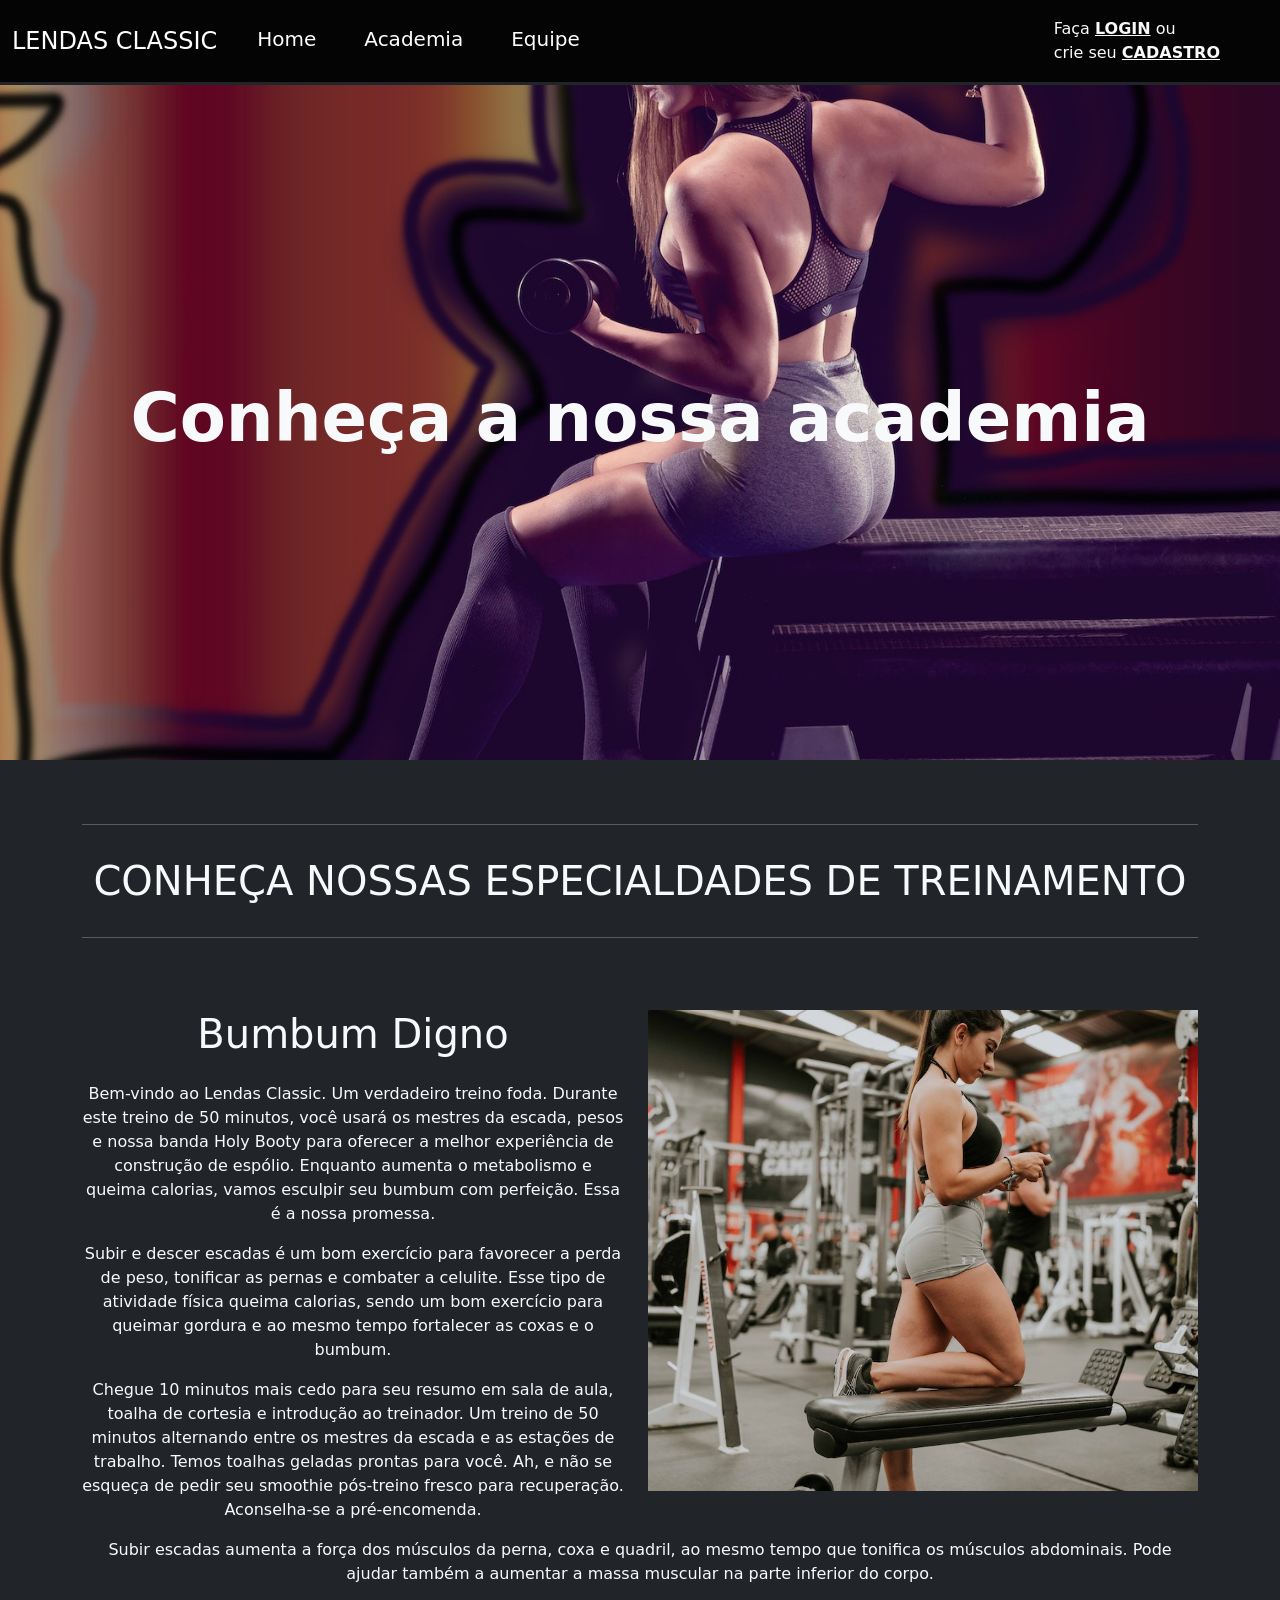
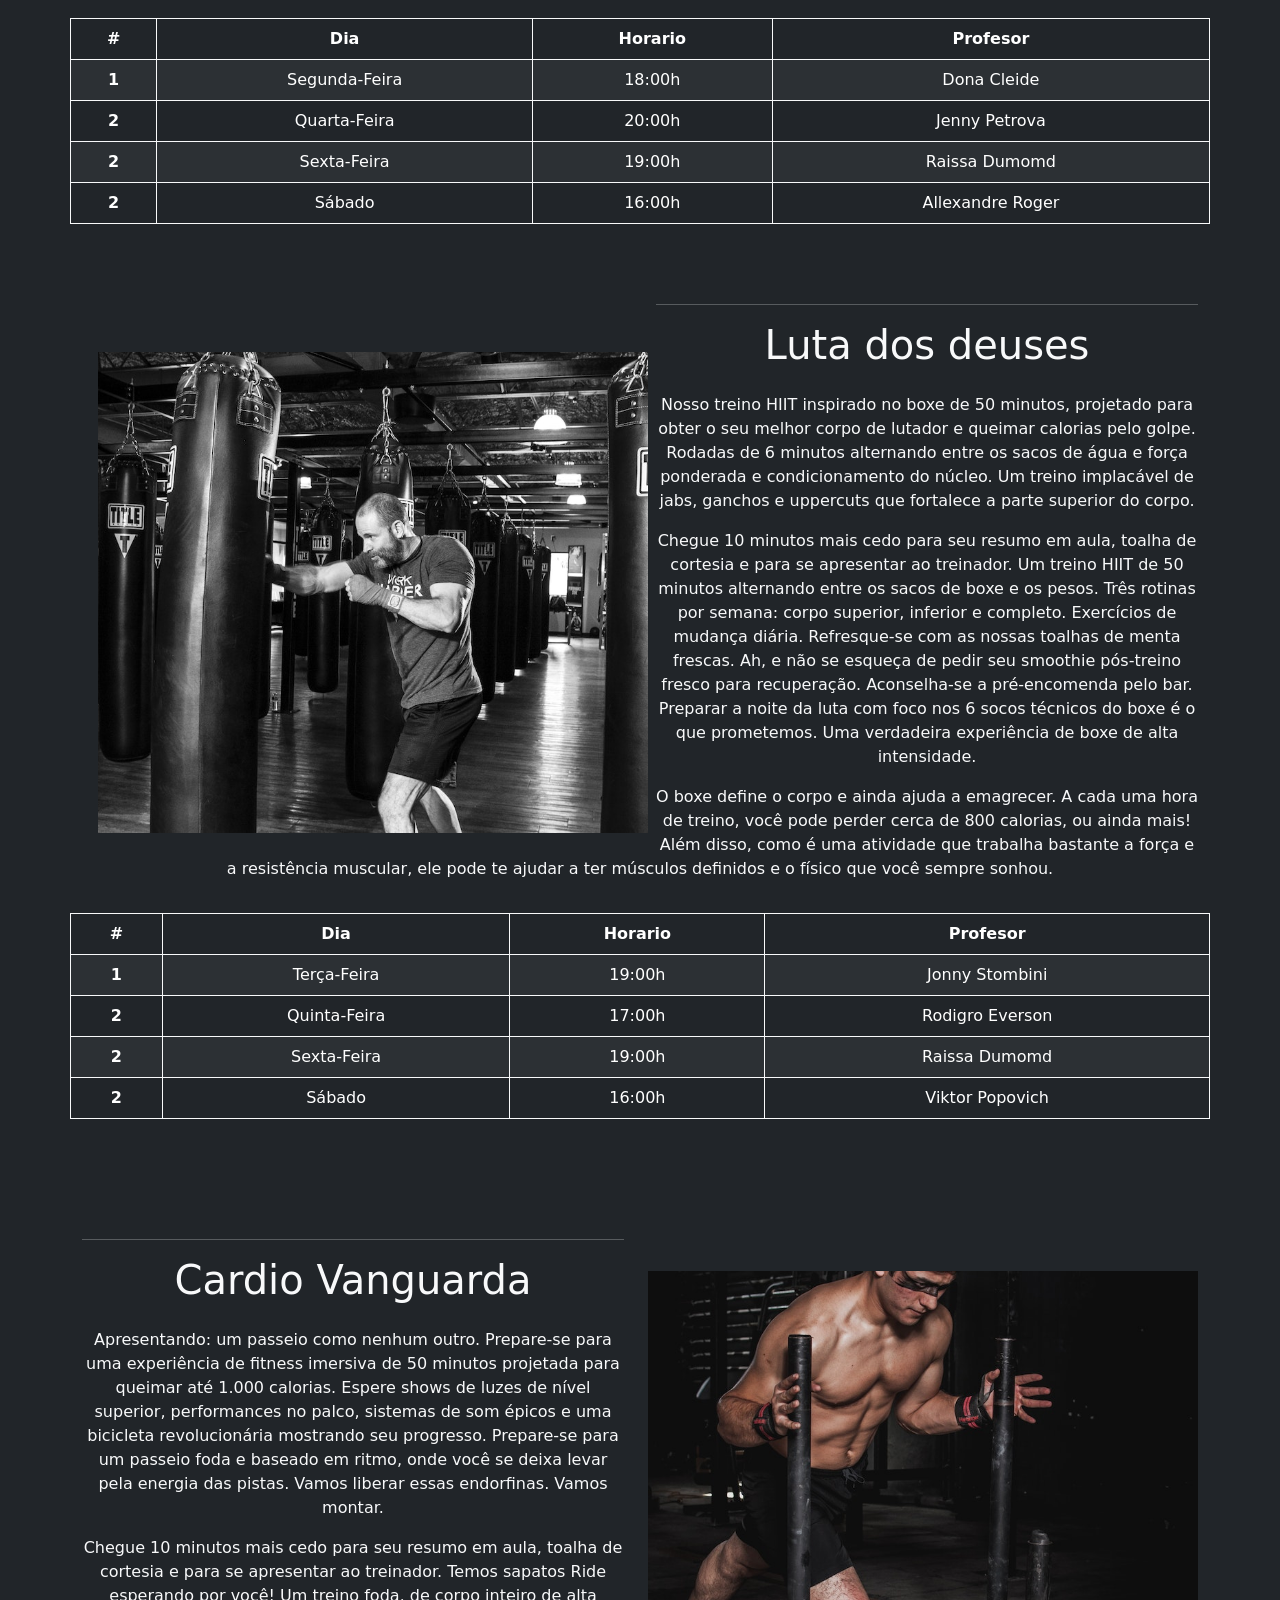
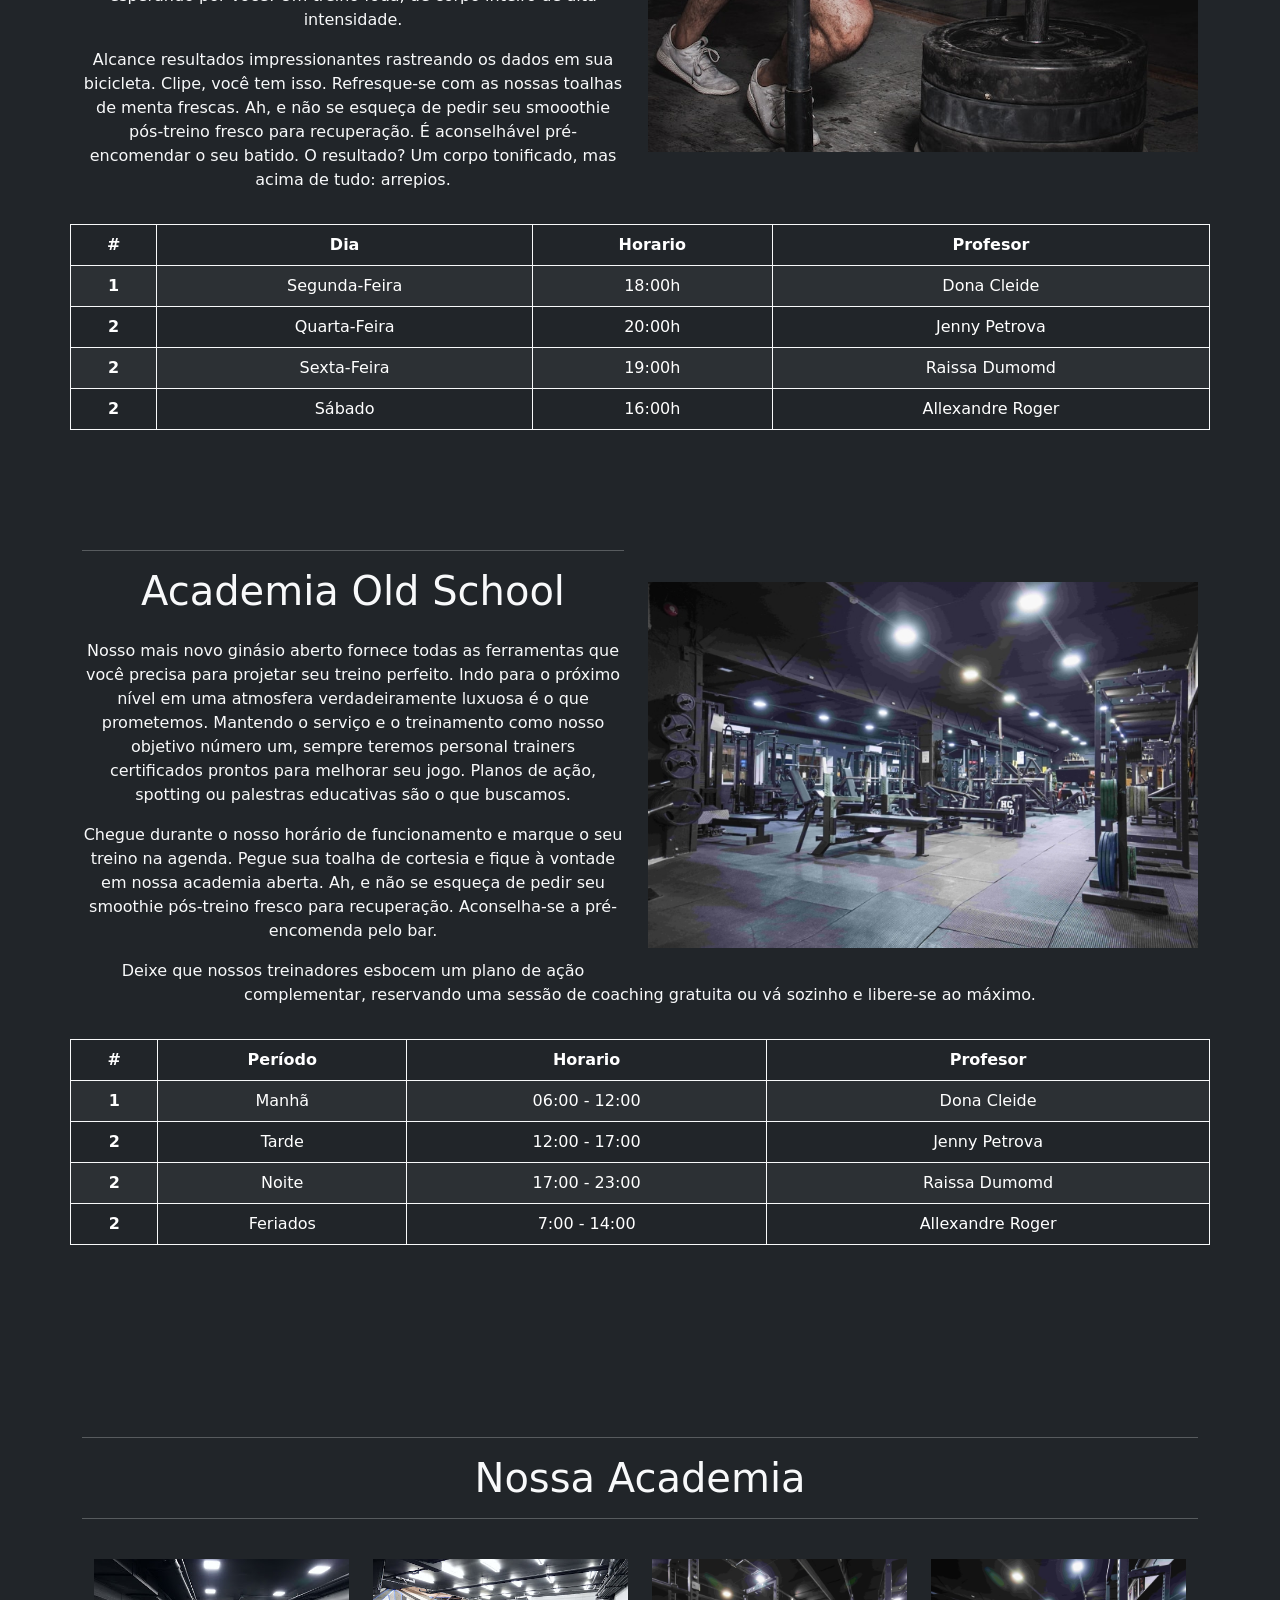
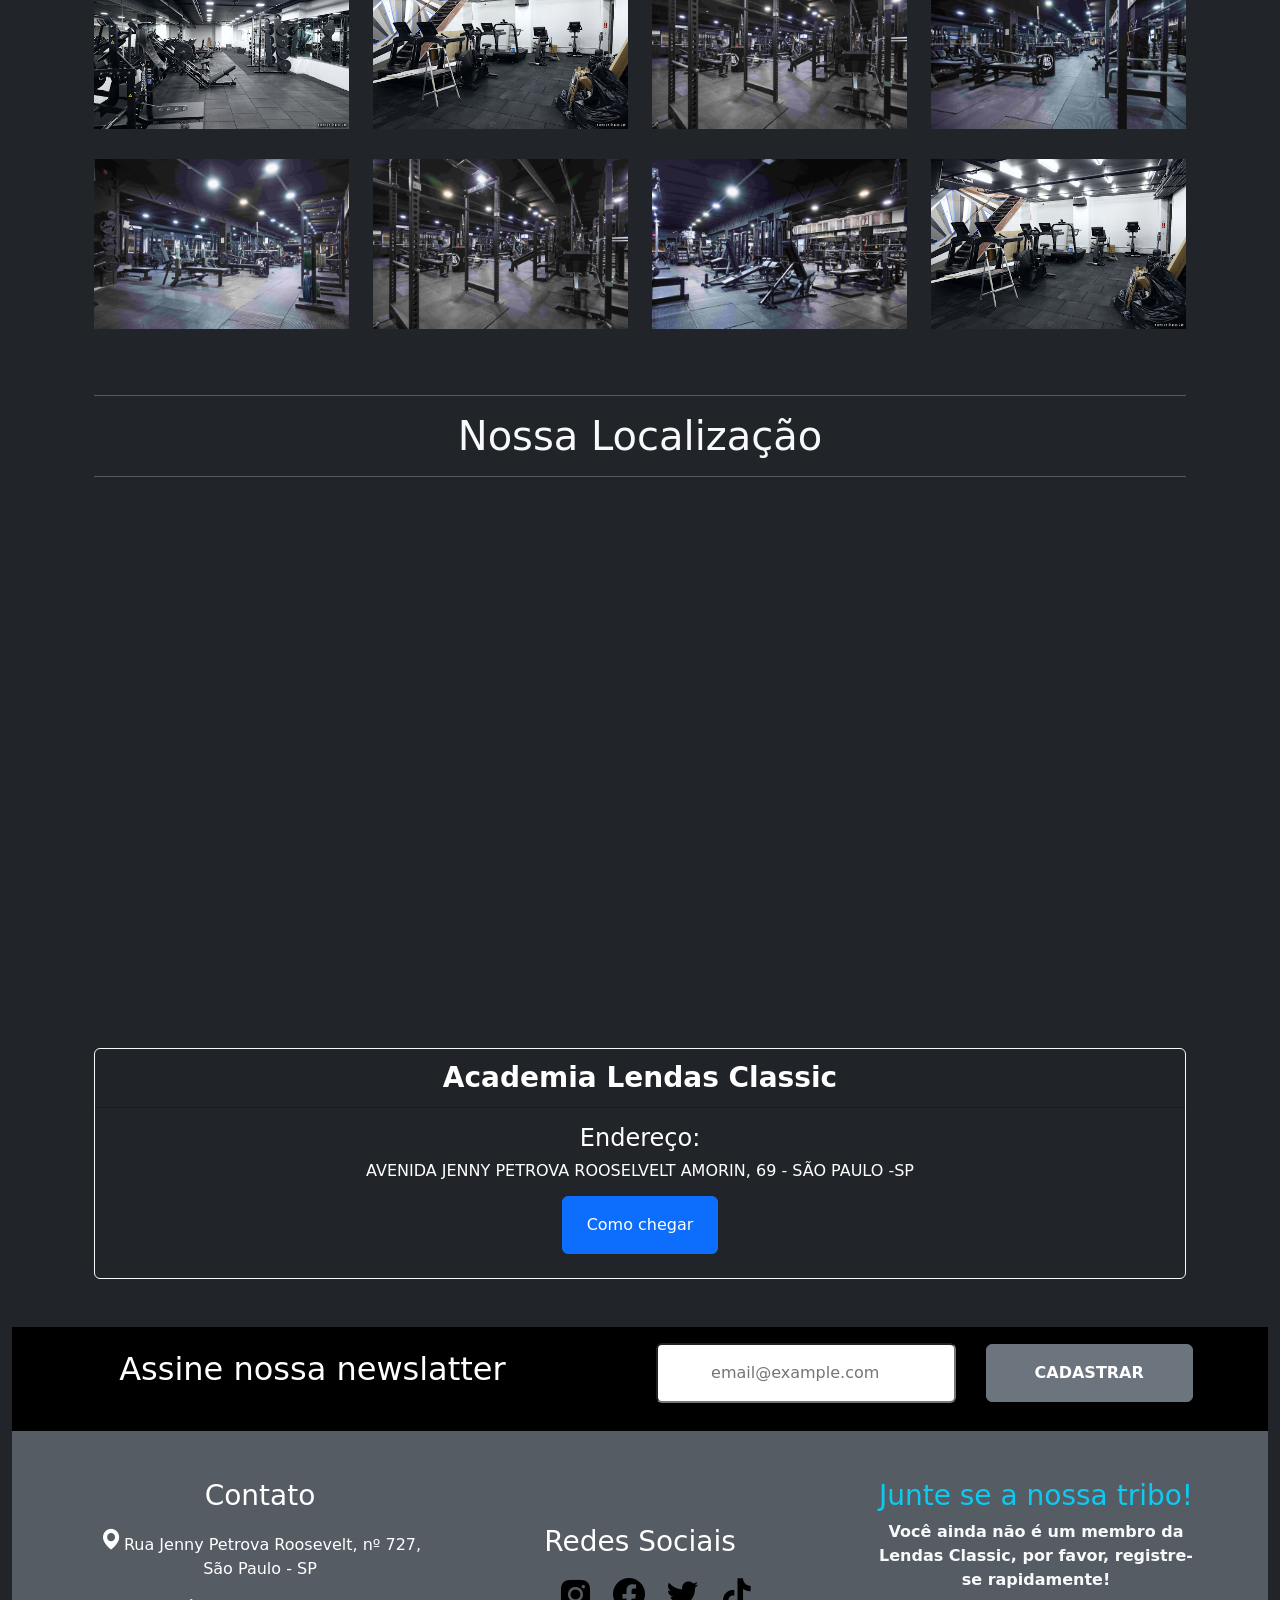
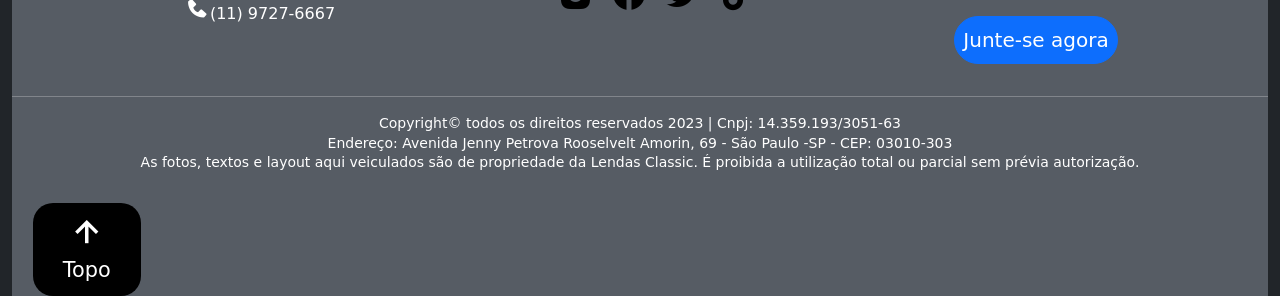
<file: LendasClassicWeb/Pages/academia.html>
<!DOCTYPE html>
<html lang="pt-br">

<!-- basic infos -->

<head>
    <meta charset="UTF-8">
    <meta http-equiv="X-UA-Compatible" content="IE=edge">
    <meta name="viewport" content="width=device-width, initial-scale=1.0">

    <!-- link css -->
    <!-- Bootstrap -->
    <!--<link href="../Content/bootstrap.min.css" rel="stylesheet">-->
    <link href="../Content/bootstrap.min.css" rel="stylesheet" />


    <!-- swiper -->
    <link rel="stylesheet" href="https://cdn.jsdelivr.net/npm/swiper@8/swiper-bundle.min.css" />

    <!-- Boxicons CSS -->
    <link href='https://unpkg.com/boxicons@2.1.4/css/boxicons.min.css' rel='stylesheet'>

    <!--<link href="../Content/styleWeb.css" rel="stylesheet" />-->
    <link href="../Content/StyleWeb.min.css" rel="stylesheet" />


    <!-- link favicon  -->

    <link rel="shortcut icon" href="../favicon/fav32.png" type="image/x-icon">
    <!-- tile -->
    <title>Lendas Classic</title>
</head>

<body>


    <nav class="navbar fixed-top navbar-expand-lg navbar-dark" style="background-color: #040303f2;">

        <div class=" container-fluid">

            <a class="navbar-brand fs-4" href="../Pages/index.html">LENDAS CLASSIC</a>
            <button class="navbar-toggler" type="button" data-bs-toggle="collapse" data-bs-target="#navbarSupportedContent"
                    aria-controls="navbarSupportedContent" aria-expanded="false" aria-label="Toggle navigation">
                <span class="navbar-toggler-icon"></span>
            </button>
            <div class="collapse navbar-collapse " id="navbarSupportedContent">
                <ul class="navbar-nav  me-auto  mb-2 mb-sm-1 fs-5  ">
                    <li class="nav-item p-2  ms-2 mx-2 ">
                        <a class="nav-link active " aria-current="page" href="../Pages/index.html">Home</a>
                    </li>
                    <li class="nav-item p-2 mx-2 ">
                        <a class="nav-link active" href="#">Academia</a>
                    </li>
                    <!--<li class="nav-item p-2 mx-2 ">
                        <a class="nav-link active" href="../Pages/agende.html">Agende um tour</a>
                    </li>-->
                    <li class="nav-item p-2 mx-2 ">
                        <a class="nav-link active" href="../Pages/equipe.html">Equipe</a>
                    </li>
                    <!--<li class="nav-item p-2 mx-2 ">
                        <a class="nav-link active" href="../Pages/contato.html">Contato</a>
                    </li>-->

                </ul>
                <span class="text-light mx-5 ">
                    Faça
                    <a href="Login.aspx" class="fw-bolder text-light">LOGIN</a> ou
                    <br />
                    crie seu
                    <a href="CadastroUser.aspx" class="fw-bold text-light">CADASTRO</a>

                </span>

            </div>

    </nav>



    <div class="homeAcademia d-flex align-items-center  flex-column justify-content-center">
        <div class="homeI text-light text-sm-center px-5" style="width: 100%;">
            <h1 class="fw-bolder big medium small smaller">Conheça a nossa academia</h1>
            <!-- <h3 class="my-3">A melhor academia</h3> -->

        </div>

        <!-- <a class="seta d-flex justify-content-end mt-5" u href="#services"><i class='bx bx-down-arrow-alt'></i></a> -->
    </div>


    <div class="container bg-dark text-light">

        <section id="services">

            <div class="servicos  text-center pt-5  bg-dark text-light  ">
                <hr>
                <h1 class="py-3 text-uppercase">Conheça nossas especialdades de treinamento</h1>
                <hr>
                <!-- card-1 -->
                <div class="clearfix my-5 pt-4">

                    <img src="../Images/acad-01.jpg" class="col-md-6 float-md-end mb-3 ms-md-3 img-fluid ps-2
          " alt="...">
                    <h1 class="pb-3"> Bumbum Digno</h1>
                    <p>
                        Bem-vindo ao Lendas Classic. Um verdadeiro treino foda. Durante este treino de 50 minutos, você usará os
                        mestres da escada, pesos e nossa banda Holy Booty para oferecer a melhor experiência de construção de
                        espólio. Enquanto aumenta o metabolismo e queima calorias, vamos esculpir seu bumbum com perfeição. Essa é a
                        nossa promessa.
                    </p>

                    <p>
                        Subir e descer escadas é um bom exercício para favorecer a perda de peso, tonificar as pernas e combater a
                        celulite. Esse tipo de atividade física queima calorias, sendo um bom exercício para queimar gordura e ao
                        mesmo tempo fortalecer as coxas e o bumbum.
                    </p>

                    <p>
                        Chegue 10 minutos mais cedo para seu resumo em sala de aula, toalha de cortesia e introdução ao treinador.
                        Um treino de 50 minutos alternando entre os mestres da escada e as estações de trabalho. Temos toalhas
                        geladas prontas para você. Ah, e não se esqueça de pedir seu smoothie pós-treino fresco para recuperação.
                        Aconselha-se a pré-encomenda.
                    </p>

                    <p>
                        Subir escadas aumenta a força dos músculos da perna, coxa e quadril, ao mesmo tempo que tonifica os
                        músculos abdominais. Pode ajudar também a aumentar a massa muscular na parte inferior do corpo.
                    </p>

                    <div class="row py-3 table-responsive">
                        <table class="table table-dark table-striped table-bordered border-light ">
                            <thead>
                                <tr class="">
                                    <th scope="col">#</th>
                                    <th scope="col">Dia</th>
                                    <th scope="col">Horario</th>
                                    <th scope="col">Profesor</th>
                                </tr>
                            </thead>
                            <tbody>
                                <tr>
                                    <th scope="row">1</th>
                                    <td>Segunda-Feira</td>
                                    <td>18:00h </td>
                                    <td>Dona Cleide</td>
                                </tr>

                                <tr>
                                    <th scope="row">2</th>
                                    <td>Quarta-Feira</td>
                                    <td>20:00h</td>
                                    <td>Jenny Petrova</td>
                                </tr>

                                <tr>
                                    <th scope="row">2</th>
                                    <td>Sexta-Feira</td>
                                    <td>19:00h</td>
                                    <td>Raissa Dumomd</td>
                                </tr>

                                <tr>
                                    <th scope="row">2</th>
                                    <td>Sábado</td>
                                    <td>16:00h</td>
                                    <td>Allexandre Roger</td>
                                </tr>

                            </tbody>
                        </table>
                    </div>

                </div>

                <!-- card-2 -->
                <div class="clearfix my-5">
                    <img src="../Images/acad-02.jpg" class="col-md-6 float-md-start mb-3 ms-md-3 img-fluid pe-2 pt-5" alt="...">
                    <h1 class="pb-3">
                        <hr> Luta dos deuses
                    </h1>
                    <p>
                        Nosso treino HIIT inspirado no boxe de 50 minutos, projetado para obter o seu melhor corpo de lutador e
                        queimar calorias pelo golpe. Rodadas de 6 minutos alternando entre os sacos de água e força ponderada e
                        condicionamento do núcleo. Um treino implacável de jabs, ganchos e uppercuts que fortalece a parte superior
                        do corpo.
                    </p>

                    <p>
                        Chegue 10 minutos mais cedo para seu resumo em aula, toalha de cortesia e para se apresentar ao treinador.
                        Um treino HIIT de 50 minutos alternando entre os sacos de boxe e os pesos. Três rotinas por semana: corpo
                        superior, inferior e completo. Exercícios de mudança diária. Refresque-se com as nossas toalhas de menta
                        frescas. Ah, e não se esqueça de pedir seu smoothie pós-treino fresco para recuperação. Aconselha-se a
                        pré-encomenda pelo bar. Preparar a noite da luta com foco nos 6 socos técnicos do boxe é o que prometemos.
                        Uma verdadeira experiência de boxe de alta intensidade.

                    </p>

                    <p>
                        O boxe define o corpo e ainda ajuda a emagrecer. A cada uma hora de treino, você pode perder cerca de 800
                        calorias, ou ainda mais! Além disso, como é uma atividade que trabalha bastante a força e a resistência
                        muscular, ele pode te ajudar a ter músculos definidos e o físico que você sempre sonhou.
                    </p>

                    <div class="row py-3 table-responsive">
                        <table class="table table-dark table-striped table-bordered border-light ">
                            <thead>
                                <tr class="">
                                    <th scope="col">#</th>
                                    <th scope="col">Dia</th>
                                    <th scope="col">Horario</th>
                                    <th scope="col">Profesor</th>
                                </tr>
                            </thead>
                            <tbody>
                                <tr>
                                    <th scope="row">1</th>
                                    <td>Terça-Feira</td>
                                    <td>19:00h</td>
                                    <td>Jonny Stombini</td>
                                </tr>

                                <tr>
                                    <th scope="row">2</th>
                                    <td>Quinta-Feira</td>
                                    <td>17:00h</td>
                                    <td>Rodigro Everson</td>
                                </tr>

                                <tr>
                                    <th scope="row">2</th>
                                    <td>Sexta-Feira</td>
                                    <td>19:00h</td>
                                    <td>Raissa Dumomd</td>
                                </tr>

                                <tr>
                                    <th scope="row">2</th>
                                    <td>Sábado</td>
                                    <td>16:00h</td>
                                    <td>Viktor Popovich</td>
                                </tr>

                            </tbody>
                        </table>
                    </div>


                </div>

                <!-- card-3 -->
                <div class="clearfix my-5 pt-4">

                    <img src="../Images/acad-03.jpg" class="col-md-6 float-md-end mb-3 ms-md-3 img-fluid ps-2 pt-5" alt="...">
                    <h1 class="pb-3">
                        <hr> Cardio Vanguarda
                    </h1>
                    <p>
                        Apresentando: um passeio como nenhum outro. Prepare-se para uma experiência de fitness imersiva de 50
                        minutos projetada para queimar até 1.000 calorias. Espere shows de luzes de nível superior, performances no
                        palco, sistemas de som épicos e uma bicicleta revolucionária mostrando seu progresso. Prepare-se para um
                        passeio foda e baseado em ritmo, onde você se deixa levar pela energia das pistas. Vamos liberar essas
                        endorfinas. Vamos montar.
                    </p>

                    <p>
                        Chegue 10 minutos mais cedo para seu resumo em aula, toalha de cortesia e para se apresentar ao treinador.
                        Temos sapatos Ride esperando por você!
                        Um treino foda, de corpo inteiro de alta intensidade.
                    </p>

                    <p>
                        Alcance resultados impressionantes rastreando os dados em sua bicicleta. Clipe, você tem isso.
                        Refresque-se com as nossas toalhas de menta frescas. Ah, e não se esqueça de pedir seu smooothie pós-treino
                        fresco para recuperação. É aconselhável pré-encomendar o seu batido. O resultado? Um corpo tonificado, mas
                        acima de tudo: arrepios.
                    </p>


                    <div class="row py-3 table-responsive">
                        <table class="table table-dark table-striped table-bordered border-light ">
                            <thead>
                                <tr class="">
                                    <th scope="col">#</th>
                                    <th scope="col">Dia</th>
                                    <th scope="col">Horario</th>
                                    <th scope="col">Profesor</th>
                                </tr>
                            </thead>
                            <tbody>
                                <tr>
                                    <th scope="row">1</th>
                                    <td>Segunda-Feira</td>
                                    <td>18:00h </td>
                                    <td>Dona Cleide</td>
                                </tr>

                                <tr>
                                    <th scope="row">2</th>
                                    <td>Quarta-Feira</td>
                                    <td>20:00h</td>
                                    <td>Jenny Petrova</td>
                                </tr>

                                <tr>
                                    <th scope="row">2</th>
                                    <td>Sexta-Feira</td>
                                    <td>19:00h</td>
                                    <td>Raissa Dumomd</td>
                                </tr>

                                <tr>
                                    <th scope="row">2</th>
                                    <td>Sábado</td>
                                    <td>16:00h</td>
                                    <td>Allexandre Roger</td>
                                </tr>

                            </tbody>
                        </table>
                    </div>
                </div>

                <!-- card-4 -->
                <div class="clearfix my-5 pt-4">

                    <img src="../Images/gal05.jpg" class="col-md-6 float-md-end mb-3 ms-md-3 img-fluid ps-2 pt-5" alt="...">
                    <h1 class="pb-3">
                        <hr> Academia Old School
                    </h1>
                    <p>
                        Nosso mais novo ginásio aberto fornece todas as ferramentas que você precisa para projetar seu treino
                        perfeito. Indo para o próximo nível em uma atmosfera verdadeiramente luxuosa é o que prometemos. Mantendo o
                        serviço e o treinamento como nosso objetivo número um, sempre teremos personal trainers certificados prontos
                        para melhorar seu jogo. Planos de ação, spotting ou palestras educativas são o que buscamos.
                    </p>

                    <p>
                        Chegue durante o nosso horário de funcionamento e marque o seu treino na agenda. Pegue sua toalha de
                        cortesia e fique à vontade em nossa academia aberta. Ah, e não
                        se esqueça de pedir seu smoothie pós-treino fresco para recuperação. Aconselha-se a pré-encomenda pelo bar.
                    </p>

                    <p>
                        Deixe que nossos treinadores esbocem um plano de ação complementar, reservando uma sessão de coaching
                        gratuita ou vá sozinho e libere-se ao máximo.
                    </p>

                    <div class="row py-3 table-responsive">
                        <table class="table table-dark table-striped table-bordered border-light ">
                            <thead>
                                <tr class="">
                                    <th scope="col">#</th>
                                    <th scope="col">Período</th>
                                    <th scope="col">Horario</th>
                                    <th scope="col">Profesor</th>
                                </tr>
                            </thead>
                            <tbody>
                                <tr>
                                    <th scope="row">1</th>
                                    <td>Manhã</td>
                                    <td>06:00 - 12:00</td>
                                    <td>Dona Cleide</td>
                                </tr>

                                <tr>
                                    <th scope="row">2</th>
                                    <td>Tarde</td>
                                    <td>12:00 - 17:00</td>
                                    <td>Jenny Petrova</td>
                                </tr>

                                <tr>
                                    <th scope="row">2</th>
                                    <td>Noite</td>
                                    <td>17:00 - 23:00</td>
                                    <td>Raissa Dumomd</td>
                                </tr>

                                <tr>
                                    <th scope="row">2</th>
                                    <td>Feriados</td>
                                    <td>7:00 - 14:00</td>
                                    <td>Allexandre Roger</td>
                                </tr>

                            </tbody>
                        </table>
                    </div>
                </div>

            </div>
        </section>

        <div class="space pb-5"></div>

        <div class="sectiion" id="galeriaAcademia">
            <div class="galeriaAcad pt-5">
                <div class="lightbox-gallery">
                    <h1 class="text-center"><hr> Nossa Academia <hr></h1>
                    <div class="container">

                        <div class="intro">

                        </div>
                        <div class="row photos">
                            <div class="col-sm-6 col-md-4 col-lg-3 item"><img class="img-fluid" src="../Images/gal01.jpg"></a></div>
                            <div class="col-sm-6 col-md-4 col-lg-3 item"><img class="img-fluid" src="../Images/gal02.jpg"></a></div>
                            <div class="col-sm-6 col-md-4 col-lg-3 item"><img class="img-fluid" src="../Images/gal06.jpg"></a></div>
                            <div class="col-sm-6 col-md-4 col-lg-3 item"><img class="img-fluid" src="../Images/gal04.jpg"></a></div>
                            <div class="col-sm-6 col-md-4 col-lg-3 item"><img class="img-fluid" src="../Images/gal05.jpg"></a></div>
                            <div class="col-sm-6 col-md-4 col-lg-3 item"><img class="img-fluid" src="../Images/gal06.jpg"></a></div>
                            <div class="col-sm-6 col-md-4 col-lg-3 item"><img class="img-fluid" src="../Images/gal07.jpg"></a></div>
                            <div class="col-sm-6 col-md-4 col-lg-3 item"><img class="img-fluid" src="../Images/gal02.jpg"></a></div>

                        </div>
                    </div>
                </div>
            </div>

        </div>



        <div class="mapa text-center">
            <div class="container-fluid">
                <h1 class="pb-4">
                    <hr> Nossa Localização
                    <hr>
                </h1>
                <iframe src="https://www.google.com/maps/embed?pb=!1m18!1m12!1m3!1d82788.37306264446!2d-46.64460641257839!3d-23.50501751969844!2m3!1f0!2f0!3f0!3m2!1i1024!2i768!4f13.1!3m3!1m2!1s0x94ce5fa11c1305a5%3A0x1b6e739fe9952c96!2sVegas%20Night%20Club!5e0!3m2!1spt-BR!2sbr!4v1666113424430!5m2!1spt-BR!2sbr"
                        width="90%" height="500" style="border:0;" allowfullscreen="" loading="lazy"
                        referrerpolicy="no-referrer-when-downgrade">
                </iframe>
                <div class="card text-center border-light text-bg-dark mt-3 mb-5">
                    <div class="card-header fs-3 fw-bolder">
                        Academia Lendas Classic
                    </div>
                    <div class="card-body">
                        <h4 class="card-title">Endereço:</h4>
                        <h5 class="card-text fs-6">AVENIDA JENNY PETROVA ROOSELVELT AMORIN, 69 - SÃO PAULO -SP</h5>
                        <a href="https://goo.gl/maps/8roMGMRhUbz8ngrm6" target="_blank" class="btn btn-primary  px-4 py-3 my-2">
                            Como
                            chegar
                        </a>
                    </div>
                </div>
            </div>
        </div>

    </div>

    <div class="container-fluid ">

        <div class="news   fw-bolder pt-2 pb-1" style="background-color: black;">
            <ul class="listSt  newsC d-flex align-items-center justify-content-around py-2">
                <li>
                    <h2 class="fontMed fontSm">Assine nossa newslatter</h2>
                </li>
                <li>
                    <input type="email" placeholder=" email@example.com" class="py-3 px-5 me-4 rounded">
                    <button type="button text-uppercase"
                            class="btn btn-secondary px-5 text-uppercase fw-bold py-3">
                        CADASTRAR
                    </button>

                </li>

            </ul>
        </div>

        <footer class=" text-white w-100" style="background-color: #565c64;">
            <div class="container">
                <div class="row pt-5">
                    <div class="col-md-4 text-center">
                        <h5 class="mb-3 h3">Contato</h5>
                        <p><i class='bx  bx-sm bxs-map'></i>Rua Jenny Petrova Roosevelt, nº 727,  São Paulo - SP</p>
                        <p><i class='bx bx-sm bxs-phone'></i>(11) 9727-6667</p>
                    </div>
                    <div class="col-md-4 text-center align-content-center">
                        <h5 class="mb-3 h3">Redes Sociais</h5>
                        <ul class="socials d-flex justify-content-center">
                            <li class="px-2">
                                <a href=""><i class='bx bxl-instagram-alt'></i></a>
                            </li>
                            <li class="px-2">
                                <a href=""><i class='bx bxl-facebook-circle'></i></a>
                            </li>
                            <li class="px-2">
                                <a href=""><i class='bx bxl-twitter'></i></a>
                            </li>
                            <li class="px-2">
                                <a href=""><i class='bx bxl-tiktok'></i></a>
                            </li>
                        </ul>

                    </div>
                    <div class="d-flex col-md-4 join flex-column text-center fs-6">
                        <ul>
                            <li class="text-center">
                                <h4 class="text-info fs-3">Junte se a nossa tribo!</h4>
                            </li>
                            <li class="text-center">
                                <p class="fw-bold text-light">
                                    Você ainda não é um membro da Lendas Classic, por favor,
                                    registre-se rapidamente!
                                </p>
                            </li>
                            <li class="">
                                <a href="../Pages/CadastroUser.aspx">
                                    <button type="button" class="btn btn-primary fs-5 mt-2 btn-lg px-2 py-2 rounded-pill">
                                        Junte-se
                                        agora
                                    </button>
                                </a>
                            </li>
                        </ul>


                    </div>

                </div>
            </div>
            <hr>
            <div class="fake-footer text-center  pb-4 h6"><small>Copyright&copy; todos os direitos reservados 2023 | Cnpj: 14.359.193/3051-63 <br> Endereço: Avenida Jenny Petrova Rooselvelt Amorin, 69 - São Paulo -SP - CEP: 03010-303 <br>As fotos, textos e layout aqui veiculados são de propriedade da Lendas Classic. É proibida a utilização total ou parcial sem prévia autorização.</small></div>
            <button onclick="topFunction()" id="myBtn" title="Go to top"><i class='bx bx-up-arrow-alt'></i> Topo</button>
        </footer>
    </div>


    <!-- script -->
    <!-- script bootstrap -->
    <!--<script src="../js/bootstrap.min.js"></script>-->
    <script src="../Scripts/bootstrap.min.js"></script>


    <!-- script swiper -->
    <script src="https://cdn.jsdelivr.net/npm/swiper@8/swiper-bundle.min.js"></script>

    <!--<script src="../js/script.js"></script>-->
    <script src="../Scripts/scriptWeb.js"></script>


</body>

</html>
</file>
<file: LendasClassicWeb/Content/styleWeb.css>
body,
html {
  /* background-color: rgb(22, 18, 18); */
  background-color: rgb(33, 37, 41);
  color: white !important;

}

.colorWhite {
  color: rgba(255, 255, 255, 0.896);
}

.listSt {
  list-style: none !important;
}

footer ul {
  list-style: none !important;
}

.linkRe {
  text-decoration: none !important;
  color: black;

}

nav {
  top: 0 !important;

}

/* #region PartePrincipal */

/* #region home */

.home {
    /* position: relative;
    height: 80% */
    /*background-image: url('../img/4430976.jpg');*/
    background-image: url('../images/4430976.jpg');
    /* The image used */
    height: 92vh;
    /* You must set a specified height */
    width: 100%;
    background-position: center;
    /* Center the image */
    background-repeat: no-repeat;
    /* Do not repeat the image */
    background-size: cover;
    /* Resize the background image to cover the entire container */
    margin-top: 5.1em;
}



@media (min-width: 860px) {

  .big {
    font-size: 4.2em !important;

  }

}

@media (max-width: 859px) {
  .medium {
    font-size: 3em !important;
  }
}

@media (max-width:660px) {
  .small {
    font-size: 2.5em !important;
  }
}

@media (max-width:575px) {
  .smaller {
    font-size: 2.2em !important;
  }
}

.seta {
  font-size: 5em;
  color: rgb(0, 0, 255);
  text-decoration: none !important;
}

/* #endregion home */

/* #region gallery */

.swiper {
  width: 100%;
  height: 100%;
}

.swiper-slide {
  text-align: center;
  font-size: 18px;
  background: #fff;

  /* Center slide text vertically */
  display: -webkit-box;
  display: -ms-flexbox;
  display: -webkit-flex;
  display: flex;
  -webkit-box-pack: center;
  -ms-flex-pack: center;
  -webkit-justify-content: center;
  justify-content: center;
  -webkit-box-align: center;
  -ms-flex-align: center;
  -webkit-align-items: center;
  align-items: center;
}

.swiper-slide img {
  display: block;
  width: 100%;
  height: 100%;
  object-fit: cover;
}

.swiper {
  width: 100%;
  height: 300px;
  margin: 20px auto;
}

.append-buttons {
  text-align: center;
  margin-top: 20px;
}

.append-buttons button {
  display: inline-block;
  cursor: pointer;
  border: 1px solid #007aff;
  color: #007aff;
  text-decoration: none;
  padding: 4px 10px;
  border-radius: 4px;
  margin: 0 10px;
  font-size: 13px;
}

#myBtn {
  display: flex;
  flex-direction: column;
  align-items: center;
  /* position: sticky; */
  /* Fixed/sticky position  */

  /* Place the button at the bottom of the page */
  right: 30px;
  /* Place the button 30px from the right */
  z-index: 99;
  /* Make sure it does not overlap */
  border: none;
  /* Remove borders */
  outline: none;
  /* Remove outline */
  background-color: rgb(0, 0, 0);
  /* Set a background color */
  color: white;
  /* Text color */
  cursor: pointer;
  /* Add a mouse pointer on hover */
  padding: 10px 30px;
  /* Some padding */
  margin-left: 1em;
  border-radius: 20px;
  /* Rounded corners */
  font-size: 1.3em;
  /* Increase font size */
}

#myBtn:hover {
  opacity: calc(75%);
  /* Add a dark-grey background on hover */
}

#myBtn i {
  font-size: 2em;
}


/* #endregion gallery */

/* #region news */

@media (max-width:940px) {
  .newsC {
    display: flex;
    flex-direction: column;

  }

  .fontMed {
    font-size: 2.5em;
    padding-bottom: 0.5em;
  }


}

@media (max-width:766px) {

  .fontSm {
    font-size: 2.2em;
  }


}

/* #endregion news */

/* #region footer */

.linkRest {
  text-decoration: none !important;
}

.linkRest:hover {
  text-decoration: underline !important;
}

.socials li i {
  font-size: 2.4em;
  color: black;
  opacity: calc(100%);
}

.socials li i:hover {
  opacity: calc(60%);
}

.smaller {
  font-size: 0.8em;
}

@media (max-width: 990px) {
  .footerAll {
    display: flex;
    font-size: 1em !important;


  }
}

@media (max-width: 895px) {

  .footerAll {
    display: flex;
    text-align: end !important;
  }

  .join {
    display: none !important;
  }

}


@media (max-width: 600px) {

  .about {
    font-size: 1em !important;
  }

  .socials li a i {
    font-size: 2em !important;
  }
}

@media (max-width: 575px) {
  .superSmall {
    font-size: 0.7em !important;
  }
}

@media (max-width: 500px) {
  .superSmaller {
    font-size: 0.6em !important;
  }

  .socials li a {
    font-size: 0.9em !important;
  }
}




/* #endregion footer */

/* #endregion PartePrincipal */

/* #region ParteAcademia */

/* #region homeAcademia */

.homeAcademia {
    /* position: relative;
    height: 80% */
    background-image: url('../images/academia04.jpg');
    background-image: url('../Images/academia04.jpg');
    /* The image used */
    height: 75vh;
    /* You must set a specified height */
    width: 100%;
    background-position: center;
    /* Center the image */
    background-repeat: no-repeat;
    /* Do not repeat the image */
    background-size: cover;
    /* Resize the background image to cover the entire container */
    margin-top: 5.3em;
}

/* #region galeria Academia */


.lightbox-gallery {
  background-repeat: no-repeat;
  overflow-x: hidden
}

.lightbox-gallery p {
  color: #fff
}

.lightbox-gallery h2 {
  font-weight: bold;
  margin-bottom: 40px;
  padding-top: 40px;
  color: #fff
}

@media (max-width:767px) {
  .lightbox-gallery h2 {
    margin-bottom: 25px;
    padding-top: 25px;
    font-size: 24px
  }
}

.lightbox-gallery .intro {
  font-size: 16px;
  max-width: 500px;
  margin: 0 auto 40px
}

.lightbox-gallery .intro p {
  margin-bottom: 0
}

.lightbox-gallery .photos {
  padding-bottom: 20px
}

.lightbox-gallery .item {
  padding-bottom: 30px
}

/* #endregion galeria Academia */

@media (min-width: 860px) {

  .big {
    font-size: 4.2em !important;

  }

}

@media (max-width: 859px) {
  .medium {
    font-size: 3em !important;
  }
}

@media (max-width:660px) {
  .small {
    font-size: 2.5em !important;
  }
}

@media (max-width:575px) {
  .smaller {
    font-size: 2.2em !important;
  }
}

.seta {
  font-size: 5em;
  color: rgb(0, 0, 255);
  text-decoration: none !important;
}

/* #endregion home */


/* #endregion homeAcademia */

/* #endregion ParteAcademia */

/*#region agende*/
.agende {
  background: url('../img/agende1.jpg');
  width: 100%;
  height: 88.8vh;
  background-position: center;
  background-repeat: no-repeat;
  background-size: cover;
}


.agende h1 {
  text-align: center;
  font-weight: bold;
  font-size: 6.5em;
  color: rgba(255, 255, 255, 0.925);
  text-shadow: 0 0 1em black;
  padding: 2em 0 0 0;
}

#agendeform {
  /* background-image: linear-gradient(to right top, rgb(0, 0, 0), rgb(104, 104, 104)); */
  background-color: rgb(33, 37, 41);
  color: white;
  box-shadow: 0 0 1em black;
}

.form {
  padding: 2em 0 0 0;
}

.form h2 {
  text-align: center;
  font-size: 3.5em;
}

.form h5 {
  font-size: 2em;
}

.form ul {
  margin-top: 2em;
  list-style: none;
  text-align: center;
}

.form li {
  padding: 1em 0;
}

.form input {
  width: 30em;
  border-radius: 10px;
  height: 3em;
}

.form textarea {
  border-radius: 12px;
}

.form input[type=submit] {
  width: 8em;
  align-items: center;
  transition: .4s;
}

.form input[type=submit]:hover {
  background-color: black;
  color: white;
  border: 1px solid white;
}

/*#endregion agende*/

/*#region contato*/

.colorWhite {
  color: rgba(255, 255, 255, 0.896);
}

.contato {
  width: 100%;
  height: 88.8vh;
  background-image: url('../img/contato1.jpg');

  background-position: center;
  background-repeat: no-repeat;
  background-size: cover;
  background-attachment: fixed;
}

.contato h1 {
  text-align: center;
  font-weight: bold;
  font-size: 6.5em;
  color: rgba(255, 255, 255, 0.925);
  text-shadow: 0 0 1em black;
  padding: 2.8em 0 0 0;
}

#contatoform {
  /* background-image: linear-gradient(to right top, rgb(0, 0, 0), rgb(104, 104, 104)); */
  background-color: rgb(33, 37, 41);
  color: white;
  box-shadow: 0 0 1em black;
}

.formcontato {
  padding: 2em 0 0 0;
}

.formcontato h2 {
  text-align: center;
  font-size: 3.5em;
}

.formcontato h5 {
  font-size: 2.5em;
}

.formcontato ul {
  margin-top: 2em;
  margin-left: 7em;
  list-style: none;
  /* text-align: center; */
}

.formcontato li {
  padding: 1em 0;
}

.formcontato input {
  color: white;
  background-color: rgb(33, 37, 41);
  border: none;
  width: 50em;
  border-radius: 10px;
  height: 3em;
}

.formcontato li::after {
  content: '';
  background-color: rgb(25, 0, 255);
  height: 0.1em;
  width: 50em;
  line-height: 1em;
  display: block;
}

.formcontato textarea {
  border-radius: 12px;
  background-color: rgb(33, 37, 41);
  width: 50em;
  border: none;
  color: white;
}

.formcontato a {
  background-color: white;
  color: black;
  margin-left: 6em;
  width: 8em;
  transition: .4s;
  text-decoration: none;
  list-style: none;
  border-radius: 10px;
  font-size: 1.4em;
  padding: 0.5em 1em;
}

.formcontato a:hover {
  background-color: black;
  color: white;
  border: 1px solid white;
}

/*#region contato*/

/*#region equipe*/
.colorWhite {
  color: rgba(255, 255, 255, 0.896);
}

.equipe {
    width: 100%;
    height: 88.8vh;
    /*background-image: url('../img/equipe1.jpg');*/
    background-image: url('../images/equipe1.jpg');
    background-position: center;
    background-repeat: no-repeat;
    background-size: cover;
}

.equipe h1 {
  text-align: center;
  font-weight: bold;
  font-size: 6.5em;
  color: rgba(255, 255, 255, 0.925);
  text-shadow: 0 0 1em black;
  padding: 2.8em 0 0 0;
}

.equipeInfo {
  text-align: center;
  padding: 8em 0 0 0;
  /* background-image: linear-gradient(to right top, rgb(0, 0, 0), rgb(104, 104, 104)); */
  color: white;
}

.equipeInfo h1 {
  font-weight: bold;
  padding: 0 0 1em 0;
}

.equipeInfo h5 {
  padding: 0 20em;
}

.titulosecun {
  margin-top: 2em;
}

/*#endregion equipe*/


.colorWhite {
  color: rgba(255, 255, 255, 0.896);
}

/*#region login*/
#login {
  background-image: linear-gradient(to left top, rgb(0, 1, 53), rgb(0, 0, 0));
  color: white;
  text-align: center;
  width: 100%;
  height: 100vh;
  padding: 10em 0 0 0;
}

#login h4 {
  padding: 0 0 20px 0;
  font-size: 5em;
  font-weight: bold;
}

.loginC ul {
  list-style: none;
}

.loginC li {
  padding: 0.8em;
  text-align: center;
}

.loginC input {
  width: 30em;
  height: 3em;
  background-color: white;
  border-radius: 1em;
}

.loginC input[type=submit] {
  width: 10em;
  transition: .4s;
}

.loginC input[type=submit]:hover {
  transition: .4s;
  background-color: black;
  color: white;
  border: 1px solid white;
}

.loginC a {
  text-decoration: none;
  font-size: 1.3em;
  color: white;
}

.loginC span {
  color: rgba(0, 119, 255, 0.801);
  text-decoration: underline;
  transition: .4s;
}

.loginC span:hover {
  transition: .4s;
  font-size: 1.10em;
}

/*#endregion LOGIN*/
</file>
<file: LendasClassicWeb/Content/StyleWeb.min.css>
﻿.linkRe,.linkRest,.seta{text-decoration:none!important}.form ul,.formcontato a,.formcontato ul,.loginC ul{list-style:none}body,html{background-color:#212529;color:#fff!important}.listSt,footer ul{list-style:none!important}.linkRe{color:#000}nav{top:0!important}.home{background-image:url('../images/4430976.jpg');height:92vh;width:100%;background-position:center;background-repeat:no-repeat;background-size:cover;margin-top:5.1em}.swiper-slide{text-align:center;font-size:18px;background:#fff;display:-webkit-box;display:-ms-flexbox;display:-webkit-flex;display:flex;-webkit-box-pack:center;-ms-flex-pack:center;-webkit-justify-content:center;justify-content:center;-webkit-box-align:center;-ms-flex-align:center;-webkit-align-items:center;align-items:center}.swiper-slide img{display:block;width:100%;height:100%;object-fit:cover}.swiper{width:100%;height:300px;margin:20px auto}.append-buttons{text-align:center;margin-top:20px}.append-buttons button{display:inline-block;cursor:pointer;border:1px solid #007aff;color:#007aff;text-decoration:none;padding:4px 10px;border-radius:4px;margin:0 10px;font-size:13px}#myBtn{display:flex;flex-direction:column;align-items:center;right:30px;z-index:99;border:none;outline:0;background-color:#000;color:#fff;cursor:pointer;padding:10px 30px;margin-left:1em;border-radius:20px;font-size:1.3em}#myBtn:hover{opacity:calc(75%)}#myBtn i,.form h5{font-size:2em}@media (max-width:940px){.newsC{display:flex;flex-direction:column}.fontMed{font-size:2.5em;padding-bottom:.5em}}@media (max-width:766px){.fontSm{font-size:2.2em}}.linkRest:hover{text-decoration:underline!important}.socials li i{font-size:2.4em;color:#000;opacity:calc(100%)}.socials li i:hover{opacity:calc(60%)}.smaller{font-size:.8em}@media (max-width:990px){.footerAll{display:flex;font-size:1em!important}}@media (max-width:895px){.footerAll{display:flex;text-align:end!important}.join{display:none!important}}@media (max-width:600px){.about{font-size:1em!important}.socials li a i{font-size:2em!important}}@media (max-width:500px){.superSmaller{font-size:.6em!important}.socials li a{font-size:.9em!important}}.homeAcademia{background-image:url('../Images/academia04.jpg');height:75vh;width:100%;background-position:center;background-repeat:no-repeat;background-size:cover;margin-top:5.3em}.form ul,.titulosecun{margin-top:2em}.lightbox-gallery{background-repeat:no-repeat;overflow-x:hidden}.lightbox-gallery p{color:#fff}.lightbox-gallery h2{font-weight:700;margin-bottom:40px;padding-top:40px;color:#fff}.agende h1,.contato h1,.equipe h1{color:rgba(255,255,255,.925);text-shadow:0 0 1em #000;font-weight:700;text-align:center}@media (max-width:767px){.lightbox-gallery h2{margin-bottom:25px;padding-top:25px;font-size:24px}}.agende h1,.form,.formcontato{padding:2em 0 0}.lightbox-gallery .intro{font-size:16px;max-width:500px;margin:0 auto 40px}.lightbox-gallery .intro p{margin-bottom:0}.lightbox-gallery .photos{padding-bottom:20px}.lightbox-gallery .item{padding-bottom:30px}@media (min-width:860px){.big{font-size:4.2em!important}}@media (max-width:859px){.medium{font-size:3em!important}}@media (max-width:660px){.small{font-size:2.5em!important}}@media (max-width:575px){.superSmall{font-size:.7em!important}.smaller{font-size:2.2em!important}}.seta{font-size:5em;color:#00f}.agende{background:url('../img/agende1.jpg') center/cover no-repeat;width:100%;height:88.8vh}.contato,.equipe{height:88.8vh;background-position:center;background-repeat:no-repeat;background-size:cover;width:100%}.agende h1{font-size:6.5em}#agendeform,#contatoform{background-color:#212529;color:#fff;box-shadow:0 0 1em #000}.form h2,.formcontato h2{text-align:center;font-size:3.5em}.form ul{text-align:center}.form li,.formcontato li{padding:1em 0}.form input{width:30em;border-radius:10px;height:3em}.form textarea{border-radius:12px}.form input[type=submit]{width:8em;align-items:center;transition:.4s}.form input[type=submit]:hover,.formcontato a:hover{background-color:#000;color:#fff;border:1px solid #fff}.contato{background-image:url('../img/contato1.jpg');background-attachment:fixed}.contato h1,.equipe h1{font-size:6.5em;padding:2.8em 0 0}.formcontato input,.formcontato textarea{background-color:#212529;width:50em;color:#fff}.formcontato h5{font-size:2.5em}.formcontato ul{margin-top:2em;margin-left:7em}.formcontato input{border:none;border-radius:10px;height:3em}.formcontato li::after{content:'';background-color:#1900ff;height:.1em;width:50em;line-height:1em;display:block}.formcontato textarea{border-radius:12px;border:none}.formcontato a{background-color:#fff;color:#000;margin-left:6em;width:8em;transition:.4s;text-decoration:none;border-radius:10px;font-size:1.4em;padding:.5em 1em}.equipe{background-image:url('../images/equipe1.jpg')}.equipeInfo{text-align:center;padding:8em 0 0;color:#fff}.equipeInfo h1{font-weight:700;padding:0 0 1em}.equipeInfo h5{padding:0 20em}.colorWhite{color:rgba(255,255,255,.896)}#login{background-image:linear-gradient(to left top,#000135,#000);color:#fff;text-align:center;width:100%;height:100vh;padding:10em 0 0}#login h4{padding:0 0 20px;font-size:5em;font-weight:700}.loginC li{padding:.8em;text-align:center}.loginC input{width:30em;height:3em;background-color:#fff;border-radius:1em}.loginC input[type=submit]{width:10em;transition:.4s}.loginC input[type=submit]:hover{transition:.4s;background-color:#000;color:#fff;border:1px solid #fff}.loginC a{text-decoration:none;font-size:1.3em;color:#fff}.loginC span{color:rgba(0,119,255,.801);text-decoration:underline;transition:.4s}.loginC span:hover{transition:.4s;font-size:1.1em}
</file>
